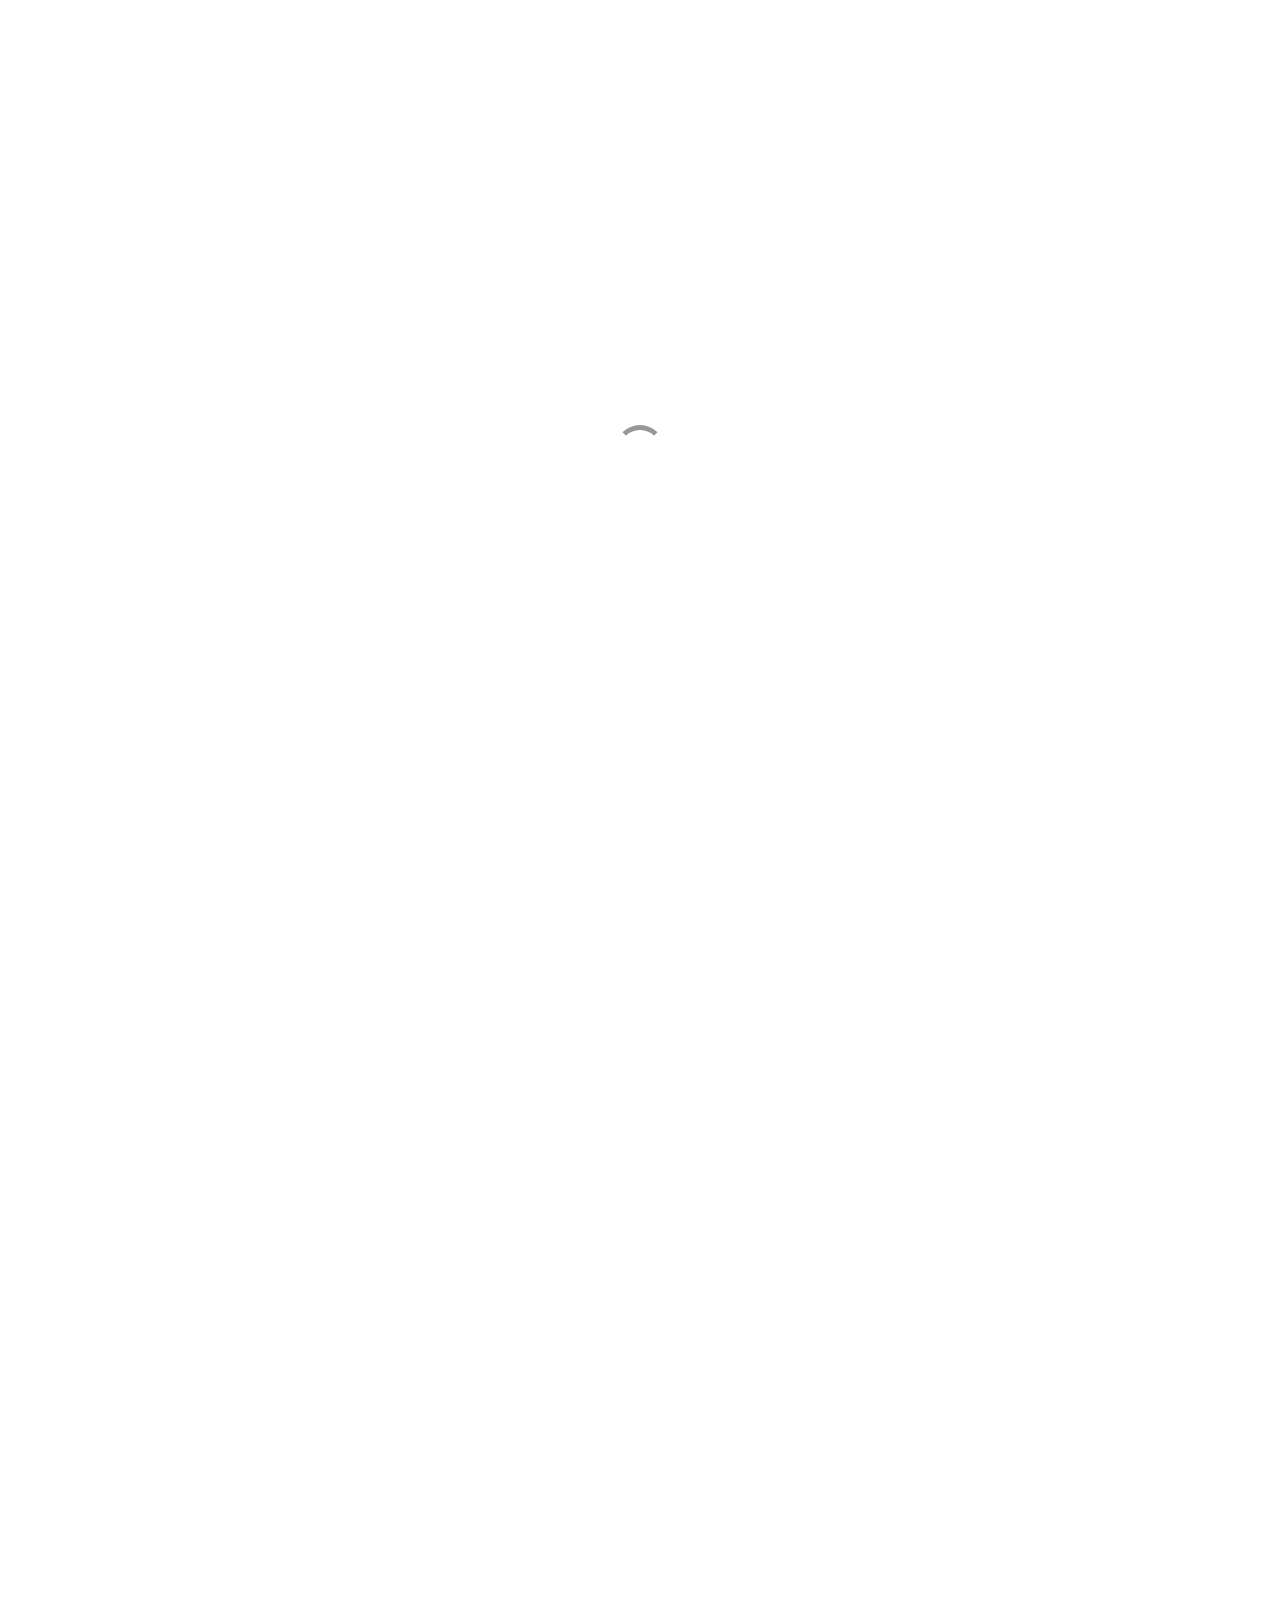
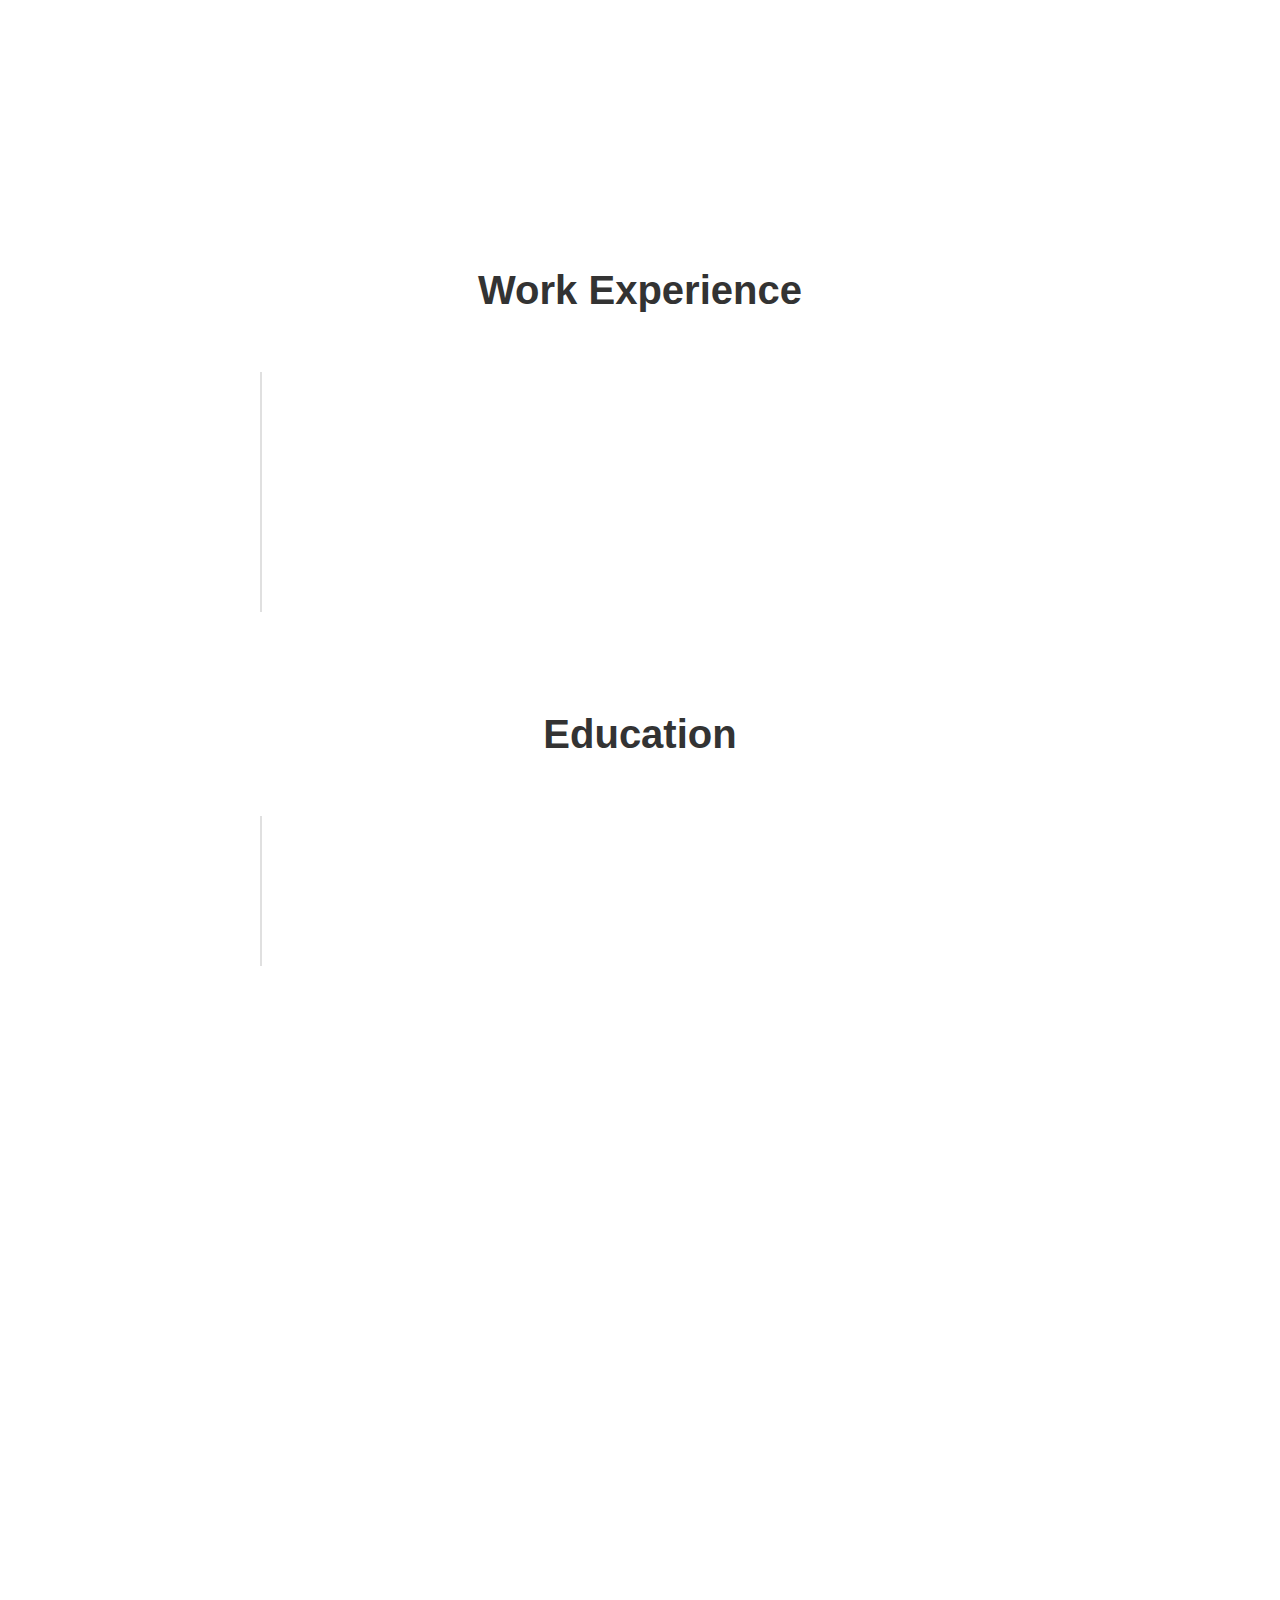
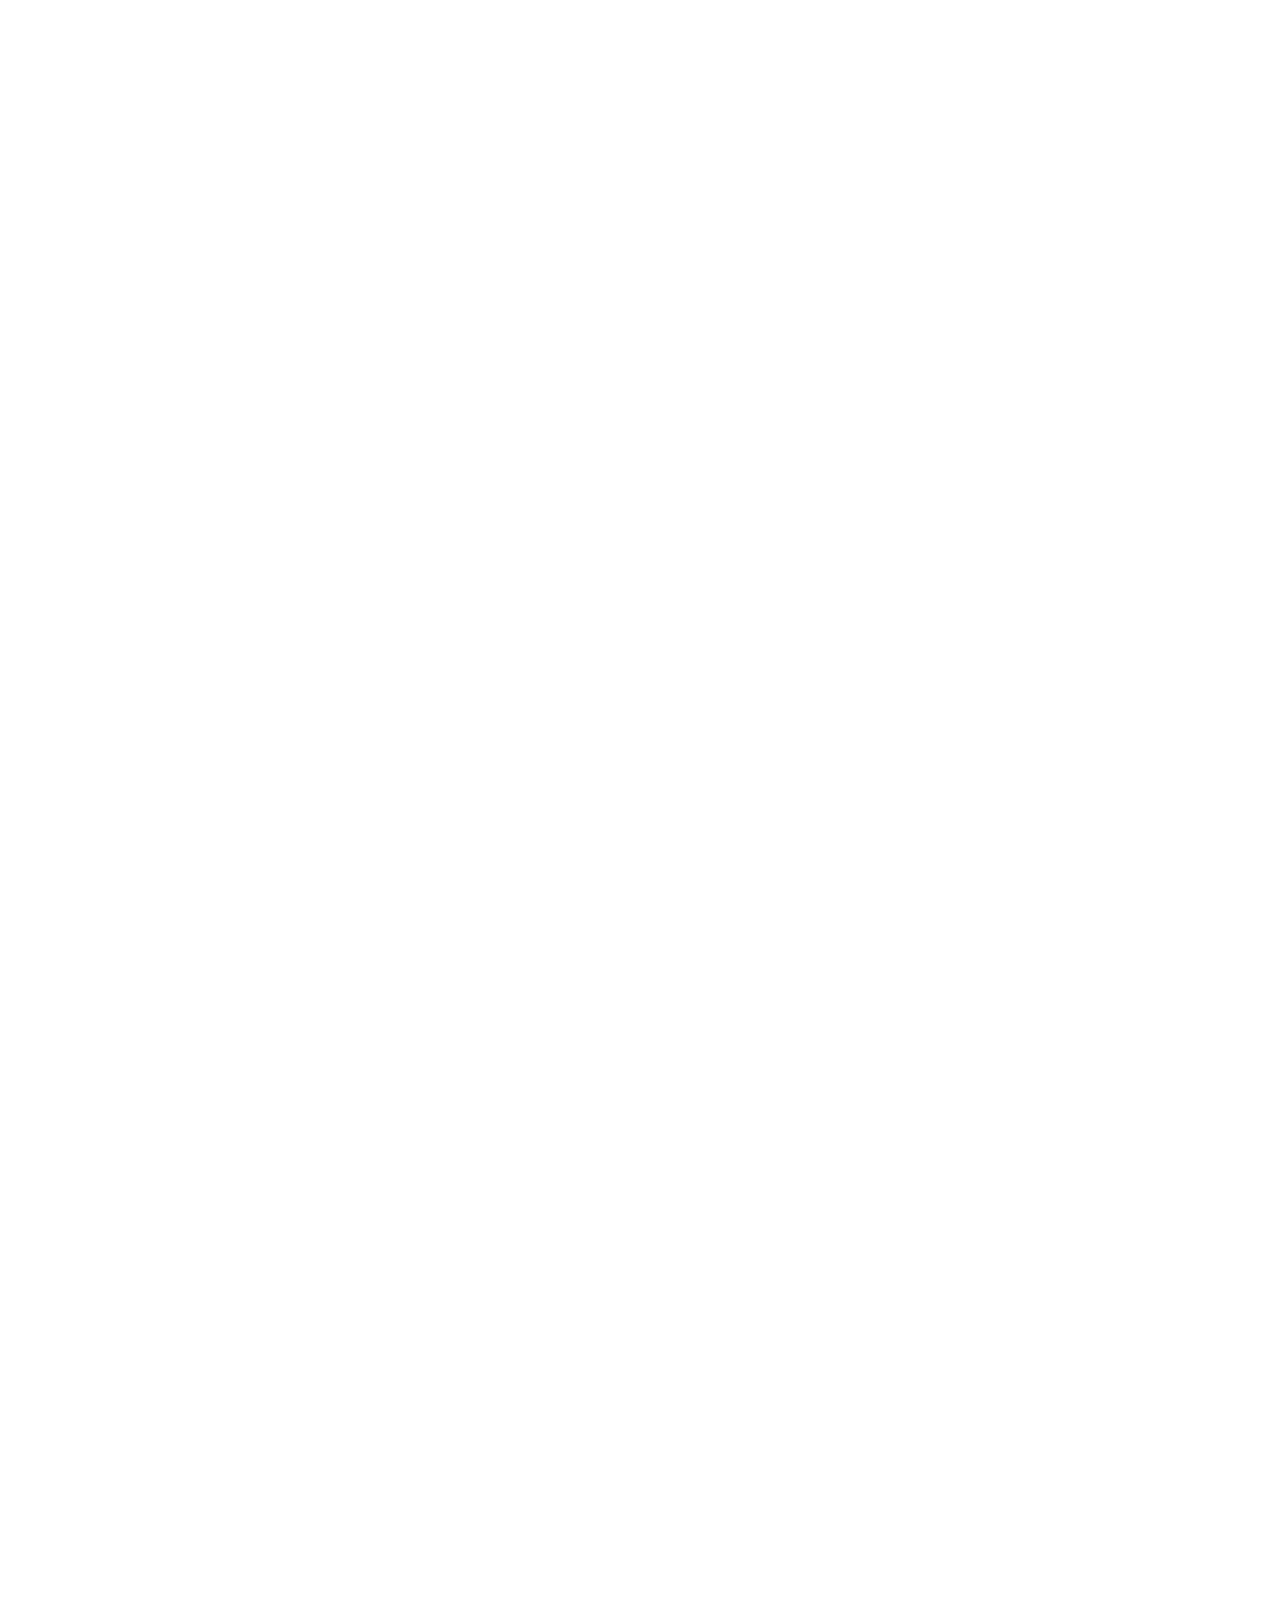
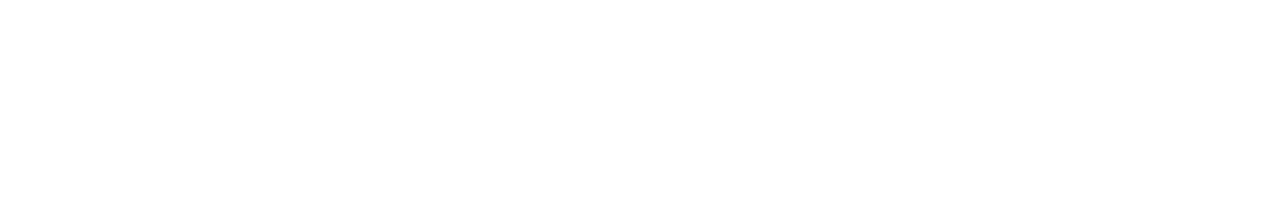
<file: index.html>
<!DOCTYPE html>
<html lang="en">

<head>
    <!-- meta tags -->
    <meta charset="UTF-8">
    <meta name="viewport" content="width=device-width, initial-scale=1.0">
    <meta name="description"
        content="Experienced Software Engineer specializing in PHP, Laravel, VueJs, ReactJs, NextJs, DBMS, Cloud and more. Helped 20+ Businesses turn ideas into scalable Web Solutions">
    <meta name="keywords"
        content="Software Developer, Web Developer, Md. Asaduzzaman, Laravel, PHP, Vue.js, React.js, Next.js, Nuxt.js, MySQL, PostgreSQL, Laravel Livewire, Filament PHP, Tailwind CSS, Bootstrap, jQuery, JavaScript">
    <meta property="og:title" content="Md. Asaduzzaman - Software Engineer">
    <meta property="og:site_name" content="Md. Asaduzzaman">
    <meta property="og:type" content="website">
    <meta property="og:image" content="https://s1kopath.github.io/assets/avatar.jpg">
    <meta property="og:url" content="https://s1kopath.github.io">
    <meta property="og:description"
        content="Explore the portfolio and expertise of Md. Asaduzzaman, a dedicated Software Engineer specializing in modern web and app development.">

    <!-- title & icons -->
    <title>Md. Asaduzzaman - Software Engineer</title>
    <link rel="shortcut icon" href="assets/images/avatar.jpg" type="image/x-icon">

    <!-- google font -->
    <link rel="preconnect" href="https://fonts.googleapis.com">
    <link rel="preconnect" href="https://fonts.gstatic.com" crossorigin>
    <link href="https://fonts.googleapis.com/css2?family=Raleway:ital,wght@0,100..900;1,100..900&display=swap"
        rel="stylesheet">

    <!-- font awesome -->
    <link rel="stylesheet" href="https://cdnjs.cloudflare.com/ajax/libs/font-awesome/6.0.0/css/all.min.css">

    <!-- aos -->
    <link href="assets/css/aos.css" rel="stylesheet">

    <!-- main css -->
    <link rel="stylesheet" href="assets/css/style.css">

</head>

<body>
    <!-- Loading Screen -->
    <div class="loading-screen">
        <div class="loader"></div>
    </div>

    <!-- Hero Section -->
    <section id="hero" class="hero">
        <div class="container">
            <div class="avatar" data-aos="fade-down">
                <img src="assets/images/avatar.jpg" alt="Developer Avatar">
            </div>
            <h1 data-aos="fade-up">Md. Asaduzzaman</h1>
            <p class="tagline" data-aos="fade-up">
                Experienced Software Engineer specializing in PHP, Laravel, VueJs, ReactJs, NextJs, DBMS, Cloud and
                more. Helped 20+ Businesses turn ideas into scalable Web Solutions
            </p>
            <div class="scroll-indicator">
                <i class="fas fa-chevron-down"></i>
            </div>
        </div>
    </section>

    <!-- About Section -->
    <section id="about" class="about">
        <div class="container" data-aos="fade-up">
            <h2>About Me</h2>
            <div class="about-text">
                <p>
                    Hi! 👋 I’m Md. Asaduzzaman, a passionate and dedicated Software Engineer. With over
                    3 years of experience in the software industry, I specialize in building efficient, scalable web
                    applications using <span class="highlight c2">PHP Laravel</span> and modern JavaScript frameworks
                    like
                    <span class="highlight c4">Vue.js</span>, <span class="highlight c1">React.js</span> &
                    <span class="highlight c3">Next.js</span>. I like writing clean, maintainable code by following
                    SOLID & DRY principles
                    and clean
                    architecture practices. I’m an open-source enthusiast who loves exploring new technologies,
                    tools, and stacks—always eager to learn and grow in this ever-evolving field.
                </p>
            </div>
        </div>

        <!-- Tech Stack Section -->
        <div id="tech-stack">
            <div class="container terminal-box" data-aos="fade-up">
                <div class="category" data-aos="fade-up" data-aos-delay="0">Frontend:</div>
                <div class="icons" data-aos="fade-up" data-aos-delay="100">
                    <img src="assets/images/icons/html5-original.svg" title="HTML5" alt="HTML5">
                    <img src="assets/images/icons/css3-plain-wordmark.svg" title="CSS3" alt="CSS3">
                    <img src="assets/images/icons/bootstrap-original-wordmark.svg" title="Bootstrap" alt="Bootstrap">
                    <img src="assets/images/icons/tailwindcss-original.svg" title="Tailwind" alt="Tailwind">
                    <img src="assets/images/icons/javascript-original.svg" title="JavaScript" alt="JavaScript">
                    <img src="assets/images/icons/jquery-original-wordmark.svg" title="jQuery" alt="jQuery">
                    <img src="assets/images/icons/vuejs-line-wordmark.svg" title="Vue.js" alt="Vue">
                    <img src="assets/images/icons/react-original-wordmark.svg" title="React" alt="React">
                    <img src="assets/images/icons/nextjs-original-wordmark.svg" title="Next.js" alt="Next.js">
                    <img src="assets/images/icons/inertia.png" title="Inertia.js" alt="Inertia.js">
                    <img src="assets/images/icons/livewire.png" title="Livewire" alt="Livewire">
                </div>

                <div class="category" data-aos="fade-up" data-aos-delay="200">Backend:</div>
                <div class="icons" data-aos="fade-up" data-aos-delay="300">
                    <img src="assets/images/icons/php-original.svg" title="PHP" alt="PHP">
                    <img src="assets/images/icons/laravel-original.svg" title="Laravel" alt="Laravel">
                    <img src="assets/images/icons/nodejs-original-wordmark.svg" title="Node.js" alt="Node.js">
                    <img src="assets/images/icons/docker-plain.svg" title="Docker" alt="Docker">
                    <img src="assets/images/icons/filament.png" title="Filament" alt="Filament">
                </div>

                <div class="category" data-aos="fade-up" data-aos-delay="400">Databases:</div>
                <div class="icons" data-aos="fade-up" data-aos-delay="500">
                    <img src="assets/images/icons/mysql-original-wordmark.svg" title="MySQL" alt="MySQL">
                    <img src="assets/images/icons/mongodb-original-wordmark.svg" title="MongoDB" alt="MongoDB">
                    <img src="assets/images/icons/postgresql-original-wordmark.svg" title="PostgreSQL" alt="PostgreSQL">
                    <img src="assets/images/icons/slqite.webp" title="Sqlite" alt="Sqlite">
                </div>

                <div class="category" data-aos="fade-up" data-aos-delay="600">Tools:</div>
                <div class="icons" data-aos="fade-up" data-aos-delay="700">
                    <img src="assets/images/icons/git-original-wordmark.svg" title="Git" alt="Git">
                    <img src="assets/images/icons/postman.png" title="Postman" alt="Postman">
                    <img src="assets/images/icons/firebase-plain-wordmark.svg" title="Firebase" alt="Firebase">
                    <img src="assets/images/icons/amazonwebservices-plain-wordmark.svg" title="AWS" alt="AWS">
                    <img src="assets/images/icons/digitalocean-original-wordmark.svg" title="DigitalOcean"
                        alt="DigitalOcean">
                    <img src="assets/images/icons/heroku-original-wordmark.svg" title="Heroku" alt="Heroku">
                    <img src="assets/images/icons/netlify.webp" title="Netlify" alt="Netlify">
                    <img src="assets/images/icons/cpanel.svg" title="cPanel" alt="cPanel">
                </div>
            </div>
        </div>
    </section>

    <!-- Experience Section -->
    <section class="experience" id="experience">
        <div class="container">
            <h2>Work Experience</h2>
            <div class="timeline">
                <div class="timeline-item" data-aos="fade-up" data-aos-delay="0">
                    <div class="company-logo">
                        <img src="assets/images/company/qtec-solution.png" alt="Qtec Solution Limited">
                    </div>
                    <div class="timeline-content">
                        <h3>Software Engineer</h3>
                        <div class="company">Qtec Solution Limited</div>
                        <small class="period">May, 2023 - Present</small>
                    </div>
                    <small class="period-lg">May, 2023 - Present</small>
                </div>
                <div class="timeline-item" data-aos="fade-up" data-aos-delay="200">
                    <div class="company-logo">
                        <img src="assets/images/company/nagadhat-bangladesh.png" alt="Nagadhat Bangladesh Limited">
                    </div>
                    <div class="timeline-content">
                        <h3>Full Stack Web Developer</h3>
                        <div class="company">Nagadhat Bangladesh Limited</div>
                        <small class="period">September, 2021 - April, 2023</small>
                    </div>
                    <small class="period-lg">September, 2021 - April, 2023</small>
                </div>
                <div class="timeline-item" data-aos="fade-up" data-aos-delay="400">
                    <div class="company-logo">
                        <img src="assets/images/company/kodeeo-limited.jpeg" alt="Kodeeo Limited">
                    </div>
                    <div class="timeline-content">
                        <h3>Web Developer Intern</h3>
                        <div class="company">Kodeeo Limited</div>
                        <small class="period">February, 2021 - May, 2021</small>
                    </div>
                    <small class="period-lg">February, 2021 - May, 2021</small>
                </div>
            </div>
        </div>
    </section>

    <!-- Education Section -->
    <section class="experience" id="education">
        <div class="container">
            <h2>Education</h2>
            <div class="timeline">
                <div class="timeline-item" data-aos="fade-up" data-aos-delay="0">
                    <div class="company-logo">
                        <img src="assets/images/education/juniv.jpeg" alt="Jahangirnagar University">
                    </div>
                    <div class="timeline-content">
                        <h3>Master of Science in Computer Science (PMSCS)</h3>
                        <div class="company">Jahangirnagar University, Savar, Dhaka</div>
                        <small class="period">2023</small>
                    </div>
                    <small class="period-lg">2023</small>
                </div>
                <div class="timeline-item" data-aos="fade-up" data-aos-delay="400">
                    <div class="company-logo">
                        <img src="assets/images/education/iubat.jpeg" alt="IUBAT">
                    </div>
                    <div class="timeline-content">
                        <h3>Bachelor of Science in Computer Science and Engineering (BCSE)</h3>
                        <div class="company">International University of Business Agriculture & Technology (IUBAT),
                            Dhaka</div>
                        <small class="period">2021</small>
                    </div>
                    <small class="period-lg">2021</small>
                </div>
            </div>
        </div>
    </section>

    <!-- Projects Section -->
    <section id="projects" class="projects">
        <div class="container" data-aos="fade-up">
            <h2>Projects</h2>
            <div class="projects-grid">
                <div class="project-card" data-aos="fade-up">
                    <div class="project-image">
                        <img src="assets/images/project1.svg" alt="TimeQ Project">
                    </div>
                    <div class="project-content">
                        <h3>TimeQ</h3>
                        <p>A comprehensive project management software designed to streamline planning, execution, and
                            monitoring of tasks within organisations.</p>
                        <div class="project-tech">
                            <span>Laravel 10</span>
                            <span>Vue 3</span>
                            <span>REST API</span>
                            <span>Agora.io</span>
                        </div>
                        <a href="https://timeq.io" class="project-link" target="_blank">View Project <i
                                class="fas fa-arrow-right"></i></a>
                    </div>
                </div>
                <div class="project-card" data-aos="fade-up" data-aos-delay="100">
                    <div class="project-image">
                        <img src="assets/images/project2.svg" alt="Plant Shop Project">
                    </div>
                    <div class="project-content">
                        <h3>Plant Shop</h3>
                        <p>A single page e-commerce website with dynamic customization, multiple payment gateways, and
                            delivery partner integration.</p>
                        <div class="project-tech">
                            <span>Laravel 11</span>
                            <span>Vue 3</span>
                            <span>InertiaJs</span>
                            <span>SQL Server</span>
                        </div>
                        <a href="https://plantshop.qtecsolution.net" class="project-link" target="_blank">View Project
                            <i class="fas fa-arrow-right"></i></a>
                    </div>
                </div>
                <div class="project-card" data-aos="fade-up" data-aos-delay="300">
                    <div class="project-image">
                        <img src="assets/images/project4.svg" alt="Nagadhat Project">
                    </div>
                    <div class="project-content">
                        <h3>Nagadhat.com</h3>
                        <p>Multivendor e-commerce with Multi-level Affiliate marketing, featuring REST API for Outlet
                            POS and mobile App with PWA support.</p>
                        <div class="project-tech">
                            <span>Laravel 8</span>
                            <span>Vue 3</span>
                            <span>REST API</span>
                            <span>SQL Server</span>
                        </div>
                        <a href="https://nagadhat.com.bd" class="project-link" target="_blank">View Project <i
                                class="fas fa-arrow-right"></i></a>
                    </div>
                </div>
            </div>
            <div class="view-all-projects" data-aos="fade-up">
                <a href="projects.html" class="btn-view-all">View All Projects <i class="fas fa-arrow-right"></i></a>
            </div>
        </div>
    </section>

    <!-- Contact Section -->
    <section id="contact" class="contact">
        <div class="container" data-aos="fade-up">
            <h2>Get In Touch</h2>
            <div class="contact-content">
                <div class="social-links">
                    <a href="https://github.com/s1kopath" class="social-link" data-aos="fade-up" data-aos-delay="100"><i
                            class="fab fa-github"></i></a>
                    <a href="https://www.linkedin.com/in/asaduzzaman-arob" class="social-link" data-aos="fade-up"
                        data-aos-delay="200"><i class="fab fa-linkedin"></i></a>
                </div>
                <form class="contact-form" data-aos="fade-up">
                    <div class="form-group">
                        <input type="text" placeholder="Your Name" required>
                    </div>
                    <div class="form-group">
                        <input type="email" placeholder="Your Email" required>
                    </div>
                    <div class="form-group">
                        <textarea placeholder="Your Message" required></textarea>
                    </div>
                    <button type="submit" class="submit-btn">Send Message</button>
                </form>
            </div>
        </div>
    </section>

    <script src="https://unpkg.com/aos@2.3.1/dist/aos.js"></script>
    <script src="assets/js/script.js"></script>
</body>

</html>
</file>
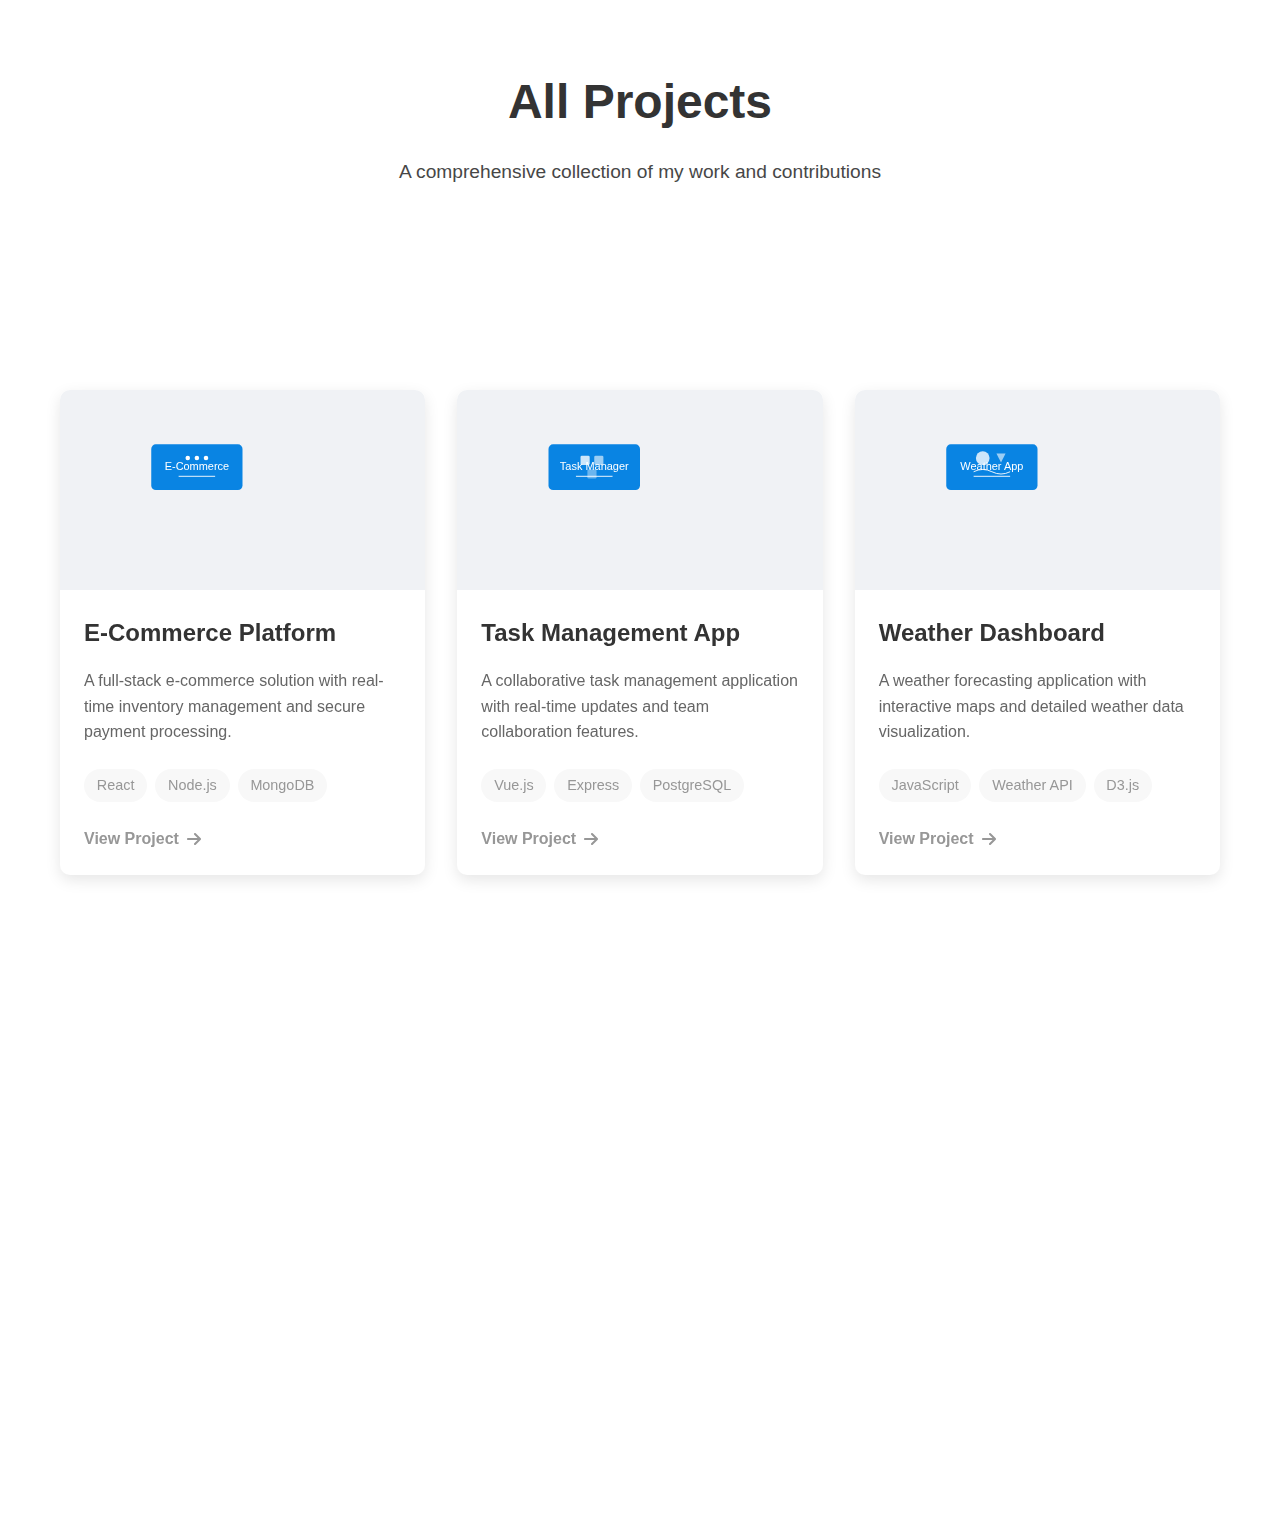
<file: projects.html>
<!DOCTYPE html>
<html lang="en">
<head>
    <meta charset="UTF-8">
    <meta name="viewport" content="width=device-width, initial-scale=1.0">
    <title>All Projects - Web Developer Portfolio</title>
    <link rel="stylesheet" href="styles.css">
    <link rel="stylesheet" href="https://cdnjs.cloudflare.com/ajax/libs/font-awesome/6.0.0/css/all.min.css">
    <link href="https://unpkg.com/aos@2.3.1/dist/aos.css" rel="stylesheet">
</head>
<body>
    <!-- Projects Header -->
    <header class="projects-header">
        <div class="container">
            <h1>All Projects</h1>
            <p>A comprehensive collection of my work and contributions</p>
            <a href="index.html" class="back-to-home"><i class="fas fa-arrow-left"></i> Back to Home</a>
        </div>
    </header>

    <!-- All Projects Grid -->
    <section class="all-projects">
        <div class="container">
            <div class="projects-grid">
                <!-- Featured Projects -->
                <div class="project-card" data-aos="fade-up">
                    <div class="project-image">
                        <img src="assets/project1.svg" alt="E-Commerce Platform">
                    </div>
                    <div class="project-content">
                        <h3>E-Commerce Platform</h3>
                        <p>A full-stack e-commerce solution with real-time inventory management and secure payment processing.</p>
                        <div class="project-tech">
                            <span>React</span>
                            <span>Node.js</span>
                            <span>MongoDB</span>
                        </div>
                        <a href="#" class="project-link">View Project <i class="fas fa-arrow-right"></i></a>
                    </div>
                </div>

                <div class="project-card" data-aos="fade-up">
                    <div class="project-image">
                        <img src="assets/project2.svg" alt="Task Management App">
                    </div>
                    <div class="project-content">
                        <h3>Task Management App</h3>
                        <p>A collaborative task management application with real-time updates and team collaboration features.</p>
                        <div class="project-tech">
                            <span>Vue.js</span>
                            <span>Express</span>
                            <span>PostgreSQL</span>
                        </div>
                        <a href="#" class="project-link">View Project <i class="fas fa-arrow-right"></i></a>
                    </div>
                </div>

                <div class="project-card" data-aos="fade-up">
                    <div class="project-image">
                        <img src="assets/project3.svg" alt="Weather Dashboard">
                    </div>
                    <div class="project-content">
                        <h3>Weather Dashboard</h3>
                        <p>A weather forecasting application with interactive maps and detailed weather data visualization.</p>
                        <div class="project-tech">
                            <span>JavaScript</span>
                            <span>Weather API</span>
                            <span>D3.js</span>
                        </div>
                        <a href="#" class="project-link">View Project <i class="fas fa-arrow-right"></i></a>
                    </div>
                </div>

                <div class="project-card" data-aos="fade-up">
                    <div class="project-image">
                        <img src="assets/project4.svg" alt="Fitness Tracker">
                    </div>
                    <div class="project-content">
                        <h3>Fitness Tracker</h3>
                        <p>A comprehensive fitness tracking application with workout plans and progress monitoring.</p>
                        <div class="project-tech">
                            <span>React Native</span>
                            <span>Firebase</span>
                            <span>Redux</span>
                        </div>
                        <a href="#" class="project-link">View Project <i class="fas fa-arrow-right"></i></a>
                    </div>
                </div>

                <!-- Additional Projects -->
                <div class="project-card" data-aos="fade-up">
                    <div class="project-image">
                        <img src="assets/project1.svg" alt="Blog Platform">
                    </div>
                    <div class="project-content">
                        <h3>Blog Platform</h3>
                        <p>A modern blogging platform with markdown support and built-in SEO optimization.</p>
                        <div class="project-tech">
                            <span>Next.js</span>
                            <span>GraphQL</span>
                            <span>PostgreSQL</span>
                        </div>
                        <a href="#" class="project-link">View Project <i class="fas fa-arrow-right"></i></a>
                    </div>
                </div>

                <div class="project-card" data-aos="fade-up">
                    <div class="project-image">
                        <img src="assets/project2.svg" alt="Social Media Dashboard">
                    </div>
                    <div class="project-content">
                        <h3>Social Media Dashboard</h3>
                        <p>A comprehensive social media management dashboard with analytics and scheduling features.</p>
                        <div class="project-tech">
                            <span>Angular</span>
                            <span>Node.js</span>
                            <span>Redis</span>
                        </div>
                        <a href="#" class="project-link">View Project <i class="fas fa-arrow-right"></i></a>
                    </div>
                </div>
            </div>
        </div>
    </section>

    <script src="https://unpkg.com/aos@2.3.1/dist/aos.js"></script>
    <script>
        AOS.init({
            duration: 1000,
            once: true,
            offset: 100
        });
    </script>
</body>
</html>
</file>
<file: assets/css/style.css>
/* Global Styles */
:root {
    --primary-color: #333333;
    --secondary-color: #979797;
    --text-color: #333333;
    --background-color: #ffffff;
    --transition: all 0.3s ease;
}

* {
    margin: 0;
    padding: 0;
    box-sizing: border-box;
}

body {
    font-family: 'Segoe UI', Tahoma, Geneva, Verdana, sans-serif;
    line-height: 1.6;
    color: var(--text-color);
    overflow-x: hidden;
}

.container {
    max-width: 800px;
    margin: 0 auto;
    padding: 0 20px;
}

/* Loading Screen */
.loading-screen {
    position: fixed;
    top: 0;
    left: 0;
    width: 100%;
    height: 100%;
    background-color: var(--background-color);
    display: flex;
    justify-content: center;
    align-items: center;
    z-index: 1000;
    transition: opacity 0.5s ease;
}

.loader {
    width: 50px;
    height: 50px;
    border: 5px solid var(--background-color);
    border-top-color: var(--secondary-color);
    border-radius: 50%;
    animation: spin 1s linear infinite;
}

@keyframes spin {
    to {
        transform: rotate(360deg);
    }
}

/* Hero Section */
.hero {
    height: 100vh;
    display: flex;
    align-items: center;
    justify-content: center;
    text-align: center;
    position: relative;
    background-color: var(--background-color);
}

.avatar {
    width: 200px;
    height: 200px;
    margin: 0 auto 2rem;
    border-radius: 50%;
    overflow: hidden;
}

.avatar img {
    width: 100%;
    height: 100%;
    object-fit: cover;
}

.hero h1 {
    font-size: 3rem;
    margin-bottom: 1rem;
    color: var(--primary-color);
}

@media (max-width: 768px) {
    .hero h1 {
        font-size: 1.8rem !important;
    }

    .hero p {
        font-size: 1rem;
    }
}

.tagline {
    font-size: 1.5rem;
    color: var(--secondary-color);
    margin-bottom: 2rem;
}

.scroll-indicator {
    position: absolute;
    bottom: 2rem;
    left: 50%;
    transform: translateX(-50%);
    animation: bounce 2s infinite;
    cursor: pointer;
}

.scroll-indicator i {
    font-size: 2rem;
    color: var(--secondary-color);
}

@keyframes bounce {

    0%,
    20%,
    50%,
    80%,
    100% {
        transform: translateY(0);
    }

    40% {
        transform: translateY(-20px);
    }

    60% {
        transform: translateY(-10px);
    }
}

/* About Section */
.about {
    padding: 5rem 0;
}

.about h2 {
    text-align: center;
    margin-bottom: 3rem;
    font-size: 2.5rem;
}

.about-text {
    font-size: 1.2rem;
    line-height: 1.8;
    margin-bottom: 2rem;
    text-align: justify;
}

.highlight {
    font-weight: bold;
}

.highlight.c1:hover {
    background-color: #61DBFB;
}

.highlight.c2:hover {
    background-color: #F05340;
}

.highlight.c3:hover {
    background-color: #a4a4a4;
}

.highlight.c4:hover {
    background-color: #41B883;
}


/* Projects Section */
.projects {
    padding: 5rem 0;
    background-color: var(--background-color);
}

.projects h2 {
    text-align: center;
    margin-bottom: 3rem;
    font-size: 2.5rem;
}

.projects-grid {
    display: grid;
    grid-template-columns: repeat(auto-fit, minmax(300px, 1fr));
    gap: 2rem;
    margin-bottom: 3rem;
}

.project-card {
    background: #fff;
    border-radius: 10px;
    overflow: hidden;
    box-shadow: 0 5px 15px rgba(0, 0, 0, 0.1);
    transition: var(--transition);
}

.project-card:hover {
    transform: translateY(-5px);
    box-shadow: 0 8px 20px rgba(0, 0, 0, 0.15);
}

.project-image {
    width: 100%;
    height: 200px;
    overflow: hidden;
}

.project-image img {
    width: 100%;
    height: 100%;
    object-fit: cover;
    transition: var(--transition);
}

.project-card:hover .project-image img {
    transform: scale(1.05);
}

.project-content {
    padding: 1.5rem;
}

.project-content h3 {
    font-size: 1.5rem;
    margin-bottom: 1rem;
    color: var(--primary-color);
}

.project-content p {
    margin-bottom: 1.5rem;
    color: #666;
}

.project-tech {
    display: flex;
    flex-wrap: wrap;
    gap: 0.5rem;
    margin-bottom: 1.5rem;
}

.project-tech span {
    background: #f8f8f8;
    padding: 0.3rem 0.8rem;
    border-radius: 20px;
    font-size: 0.9rem;
    color: var(--secondary-color);
}

.project-link {
    display: inline-flex;
    align-items: center;
    gap: 0.5rem;
    color: var(--secondary-color);
    text-decoration: none;
    font-weight: 600;
    transition: var(--transition);
}

.project-link:hover {
    gap: 0.8rem;
}

.view-all-projects {
    text-align: center;
}

.btn-view-all {
    display: inline-flex;
    align-items: center;
    gap: 0.5rem;
    background: var(--secondary-color);
    color: white;
    padding: 1rem 2rem;
    border-radius: 30px;
    text-decoration: none;
    font-weight: 600;
    transition: var(--transition);
}

.btn-view-all:hover {
    background: #555555;
    gap: 0.8rem;
}

/* Projects Page Styles */
.projects-header {
    background: var(--background-color);
    padding: 4rem 0;
    color: var(--primary-color);
    text-align: center;
}

.projects-header h1 {
    font-size: 3rem;
    margin-bottom: 1rem;
}

.projects-header p {
    font-size: 1.2rem;
    opacity: 0.9;
    margin-bottom: 2rem;
}

.back-to-home {
    display: inline-flex;
    align-items: center;
    gap: 0.5rem;
    color: white;
    text-decoration: none;
    font-weight: 600;
    transition: var(--transition);
}

.back-to-home:hover {
    opacity: 0.8;
    gap: 0.8rem;
}

.all-projects {
    padding: 5rem 0;
    background-color: var(--background-color);
}

/* Experience Section */
.experience {
    padding: 30px 0;
    background-color: var(--background-color);
}

.experience h2 {
    text-align: center;
    margin-bottom: 50px;
    font-size: 2.5rem;
    color: var(--text-color);
}

.timeline {
    max-width: 800px;
    margin: 0 auto;
    position: relative;
}

.timeline::before {
    content: '';
    position: absolute;
    left: 0;
    top: 0;
    height: 100%;
    width: 2px;
    background: var(--secondary-color);
    opacity: 0.3;
}

.timeline-item {
    display: flex;
    align-items: center;
    margin-bottom: 30px;
    gap: 30px;
    position: relative;
    opacity: 0;
    transform: translateY(20px);
    transition: all 0.5s ease;
    padding-left: 20px;
}

.timeline-item::before {
    content: '';
    position: absolute;
    left: 0;
    width: 12px;
    height: 12px;
    background: var(--secondary-color);
    border-radius: 50%;
    transform: translateX(-50%);
}

.timeline-item.aos-animate {
    opacity: 1;
    transform: translateY(0);
}

.company-logo {
    width: 60px;
    height: 60px;
    flex-shrink: 0;
    border-radius: 50%;
    overflow: hidden;
    background-color: #fff;
}

.company-logo img {
    width: 100%;
    height: 100%;
    object-fit: contain;
    padding: 8px;
}

.timeline-content {
    flex: 1;
}

.timeline-content h3 {
    margin: 0;
    color: var(--text-color);
    font-size: 1rem;
    font-weight: 600;
}

.timeline-content .company {
    color: var(--primary-color);
    font-weight: 500;
    margin-bottom: 3px;
    font-size: 1rem;
}

.period,
.period-lg {
    color: var(--secondary-color);
}


.period {
    display: none;
}

.period-lg {
    display: block;
}

/* Responsive Design */
@media (max-width: 768px) {
    .timeline-item {
        flex-direction: row;
        gap: 6px;
        margin-bottom: 20px;
        padding: 0 15px;
    }

    .company-logo {
        width: 45px;
        height: 45px;
        border-radius: 8px;
    }

    .timeline-content h3 {
        font-size: 1rem;
        margin-bottom: 2px;
    }

    .timeline-content .company {
        font-size: 0.9rem;
        margin-bottom: 2px;
    }

    .experience h2 {
        font-size: 1.8rem;
        margin-bottom: 30px;
    }

    .company-logo {
        left: 0;
        width: 60px;
        height: 60px;
    }

    .period {
        display: block;
    }

    .period-lg {
        display: none;
    }

    .timeline-content {
        width: calc(100% - 100px);
    }

    .timeline-item:nth-child(even) .company-logo {
        left: 0;
        right: auto;
    }
}

/* Contact Section */
.contact {
    padding: 5rem 0;
    background-color: var(--background-color);
}

.contact h2 {
    text-align: center;
    margin-bottom: 3rem;
    font-size: 2.5rem;
}

.contact-content {
    max-width: 600px;
    margin: 0 auto;
}

.social-links {
    display: flex;
    justify-content: center;
    gap: 2rem;
    margin-bottom: 3rem;
}

.social-link {
    font-size: 2rem;
    color: var(--primary-color);
    transition: var(--transition);
}

.social-link:hover {
    color: var(--secondary-color);
    transform: translateY(-5px);
}

.contact-form {
    display: grid;
    gap: 1.5rem;
}

.form-group input,
.form-group textarea {
    width: 100%;
    padding: 1rem;
    border: 1px solid #ddd;
    border-radius: 5px;
    font-size: 1rem;
}

.form-group textarea {
    height: 150px;
    resize: none;
}

.submit-btn {
    background-color: var(--secondary-color);
    color: white;
    padding: 1rem 2rem;
    border: none;
    border-radius: 5px;
    cursor: pointer;
    font-size: 1rem;
    transition: var(--transition);
}

.submit-btn:hover {
    background-color: var(--primary-color);
}

/* tech-stack */
.terminal-box .category {
    font-weight: bold;
    margin-top: 15px;
}

.terminal-box .icons {
    display: flex;
    flex-wrap: wrap;
    gap: 10px;
    margin: 10px 0 20px 20px;
}

.terminal-box .icons img {
    height: 40px;
    width: auto;
    transition: transform 0.2s ease;
}

.terminal-box .icons img:hover {
    transform: scale(1.5);
    cursor: pointer;
}
</file>
<file: styles.css>
/* Global Styles */
:root {
    --primary-color: #333333;
    --secondary-color: #979797;
    --text-color: #333333;
    --background-color: #ffffff;
    --transition: all 0.3s ease;
}

* {
    margin: 0;
    padding: 0;
    box-sizing: border-box;
}

body {
    font-family: 'Segoe UI', Tahoma, Geneva, Verdana, sans-serif;
    line-height: 1.6;
    color: var(--text-color);
    overflow-x: hidden;
}

.container {
    max-width: 1200px;
    margin: 0 auto;
    padding: 0 20px;
}

/* Loading Screen */
.loading-screen {
    position: fixed;
    top: 0;
    left: 0;
    width: 100%;
    height: 100%;
    background-color: var(--background-color);
    display: flex;
    justify-content: center;
    align-items: center;
    z-index: 1000;
    transition: opacity 0.5s ease;
}

.loader {
    width: 50px;
    height: 50px;
    border: 5px solid var(--background-color);
    border-top-color: var(--secondary-color);
    border-radius: 50%;
    animation: spin 1s linear infinite;
}

@keyframes spin {
    to {
        transform: rotate(360deg);
    }
}

/* Hero Section */
.hero {
    height: 100vh;
    display: flex;
    align-items: center;
    justify-content: center;
    text-align: center;
    position: relative;
    background-color: var(--background-color);
}

.avatar {
    width: 200px;
    height: 200px;
    margin: 0 auto 2rem;
    border-radius: 50%;
    overflow: hidden;
}

.avatar img {
    width: 100%;
    height: 100%;
    object-fit: cover;
}

.hero h1 {
    font-size: 3rem;
    margin-bottom: 1rem;
    color: var(--primary-color);
}

@media (max-width: 768px) {
    .hero h1 {
        font-size: 1.8rem !important;
    }

    .hero p {
        font-size: 1rem;
    }
}

.tagline {
    font-size: 1.5rem;
    color: var(--secondary-color);
    margin-bottom: 2rem;
}

.scroll-indicator {
    position: absolute;
    bottom: 2rem;
    left: 50%;
    transform: translateX(-50%);
    animation: bounce 2s infinite;
}

.scroll-indicator i {
    font-size: 2rem;
    color: var(--secondary-color);
}

@keyframes bounce {

    0%,
    20%,
    50%,
    80%,
    100% {
        transform: translateY(0);
    }

    40% {
        transform: translateY(-20px);
    }

    60% {
        transform: translateY(-10px);
    }
}

/* Tech Stack Slider */
.tech-stack-slider {
    padding: 2rem 0;
    background-color: var(--background-color);
    overflow: hidden;
}

.slider-container {
    width: 100%;
    overflow: hidden;
}

.slider-track {
    display: flex;
    animation: scroll 30s linear infinite;
    gap: 2rem;
}

.tech-icon {
    display: flex;
    align-items: center;
    justify-content: center;
    min-width: 100px;
    padding: 1rem;
    font-size: 2.5rem;
    color: var(--secondary-color);
    transition: var(--transition);
}

.tech-icon:hover {
    color: var(--primary-color);
    transform: scale(1.1);
}

@keyframes scroll {
    0% {
        transform: translateX(0);
    }

    100% {
        transform: translateX(-50%);
    }
}

.tech-icon img {
    width: 100%;
    height: auto;
}

/* About Section */
.about {
    padding: 5rem 0;
    background-color: var(--background-color);
}

.about h2 {
    text-align: center;
    margin-bottom: 3rem;
    font-size: 2.5rem;
}

.about-content {
    display: grid;
    grid-template-columns: 1fr 1fr;
    gap: 3rem;
    align-items: center;
}

.about-images {
    display: grid;
    grid-template-columns: repeat(2, 1fr);
    gap: 1rem;
}

.about-images img {
    width: 100%;
    border-radius: 10px;
    box-shadow: 0 5px 15px rgba(0, 0, 0, 0.1);
}

/* Projects Section */
.projects {
    padding: 5rem 0;
    background-color: var(--background-color);
}

.projects h2 {
    text-align: center;
    margin-bottom: 3rem;
    font-size: 2.5rem;
}

.projects-grid {
    display: grid;
    grid-template-columns: repeat(auto-fit, minmax(300px, 1fr));
    gap: 2rem;
    margin-bottom: 3rem;
}

.project-card {
    background: #fff;
    border-radius: 10px;
    overflow: hidden;
    box-shadow: 0 5px 15px rgba(0, 0, 0, 0.1);
    transition: var(--transition);
}

.project-card:hover {
    transform: translateY(-5px);
    box-shadow: 0 8px 20px rgba(0, 0, 0, 0.15);
}

.project-image {
    width: 100%;
    height: 200px;
    overflow: hidden;
}

.project-image img {
    width: 100%;
    height: 100%;
    object-fit: cover;
    transition: var(--transition);
}

.project-card:hover .project-image img {
    transform: scale(1.05);
}

.project-content {
    padding: 1.5rem;
}

.project-content h3 {
    font-size: 1.5rem;
    margin-bottom: 1rem;
    color: var(--primary-color);
}

.project-content p {
    margin-bottom: 1.5rem;
    color: #666;
}

.project-tech {
    display: flex;
    flex-wrap: wrap;
    gap: 0.5rem;
    margin-bottom: 1.5rem;
}

.project-tech span {
    background: #f8f8f8;
    padding: 0.3rem 0.8rem;
    border-radius: 20px;
    font-size: 0.9rem;
    color: var(--secondary-color);
}

.project-link {
    display: inline-flex;
    align-items: center;
    gap: 0.5rem;
    color: var(--secondary-color);
    text-decoration: none;
    font-weight: 600;
    transition: var(--transition);
}

.project-link:hover {
    gap: 0.8rem;
}

.view-all-projects {
    text-align: center;
}

.btn-view-all {
    display: inline-flex;
    align-items: center;
    gap: 0.5rem;
    background: var(--secondary-color);
    color: white;
    padding: 1rem 2rem;
    border-radius: 30px;
    text-decoration: none;
    font-weight: 600;
    transition: var(--transition);
}

.btn-view-all:hover {
    background: #555555;
    gap: 0.8rem;
}

/* Projects Page Styles */
.projects-header {
    background: var(--background-color);
    padding: 4rem 0;
    color: var(--primary-color);
    text-align: center;
}

.projects-header h1 {
    font-size: 3rem;
    margin-bottom: 1rem;
}

.projects-header p {
    font-size: 1.2rem;
    opacity: 0.9;
    margin-bottom: 2rem;
}

.back-to-home {
    display: inline-flex;
    align-items: center;
    gap: 0.5rem;
    color: white;
    text-decoration: none;
    font-weight: 600;
    transition: var(--transition);
}

.back-to-home:hover {
    opacity: 0.8;
    gap: 0.8rem;
}

.all-projects {
    padding: 5rem 0;
    background-color: var(--background-color);
}

/* Experience Section */
.experience {
    padding: 30px 0;
    background-color: var(--background-color);
}

.experience h2 {
    text-align: center;
    margin-bottom: 50px;
    font-size: 2.5rem;
    color: var(--text-color);
}

.timeline {
    max-width: 800px;
    margin: 0 auto;
    position: relative;
}

.timeline::before {
    content: '';
    position: absolute;
    left: 0;
    top: 0;
    height: 100%;
    width: 2px;
    background: var(--secondary-color);
    opacity: 0.3;
}

.timeline-item {
    display: flex;
    align-items: center;
    margin-bottom: 30px;
    gap: 30px;
    position: relative;
    opacity: 0;
    transform: translateY(20px);
    transition: all 0.5s ease;
    padding-left: 20px;
}

.timeline-item::before {
    content: '';
    position: absolute;
    left: 0;
    width: 12px;
    height: 12px;
    background: var(--secondary-color);
    border-radius: 50%;
    transform: translateX(-50%);
}

.timeline-item.aos-animate {
    opacity: 1;
    transform: translateY(0);
}

.company-logo {
    width: 60px;
    height: 60px;
    flex-shrink: 0;
    border-radius: 50%;
    overflow: hidden;
    background-color: #fff;
}

.company-logo img {
    width: 100%;
    height: 100%;
    object-fit: contain;
    padding: 8px;
}

.timeline-content {
    flex: 1;
}

.timeline-content h3 {
    margin: 0;
    color: var(--text-color);
    font-size: 1rem;
    font-weight: 600;
}

.timeline-content .company {
    color: var(--primary-color);
    font-weight: 500;
    margin-bottom: 3px;
    font-size: 1rem;
}

.period,
.period-lg {
    color: var(--secondary-color);
}


.period {
    display: none;
}

.period-lg {
    display: block;
}


/* Responsive Design */
@media (max-width: 768px) {
    .timeline-item {
        flex-direction: row;
        gap: 6px;
        margin-bottom: 20px;
        padding: 0 15px;
    }

    .company-logo {
        width: 45px;
        height: 45px;
        border-radius: 8px;
    }

    .timeline-content h3 {
        font-size: 1rem;
        margin-bottom: 2px;
    }

    .timeline-content .company {
        font-size: 0.9rem;
        margin-bottom: 2px;
    }

    .experience h2 {
        font-size: 1.8rem;
        margin-bottom: 30px;
    }

    .company-logo {
        left: 0;
        width: 60px;
        height: 60px;
    }

    .period {
        display: block;
    }

    .period-lg {
        display: none;
    }

    .timeline-content {
        width: calc(100% - 100px);
    }

    .timeline-item:nth-child(even) .company-logo {
        left: 0;
        right: auto;
    }
}

/* Contact Section */
.contact {
    padding: 5rem 0;
    background-color: var(--background-color);
}

.contact h2 {
    text-align: center;
    margin-bottom: 3rem;
    font-size: 2.5rem;
}

.contact-content {
    max-width: 600px;
    margin: 0 auto;
}

.social-links {
    display: flex;
    justify-content: center;
    gap: 2rem;
    margin-bottom: 3rem;
}

.social-link {
    font-size: 2rem;
    color: var(--primary-color);
    transition: var(--transition);
}

.social-link:hover {
    color: var(--secondary-color);
    transform: translateY(-5px);
}

.contact-form {
    display: grid;
    gap: 1.5rem;
}

.form-group input,
.form-group textarea {
    width: 100%;
    padding: 1rem;
    border: 1px solid #ddd;
    border-radius: 5px;
    font-size: 1rem;
}

.form-group textarea {
    height: 150px;
    resize: none;
}

.submit-btn {
    background-color: var(--secondary-color);
    color: white;
    padding: 1rem 2rem;
    border: none;
    border-radius: 5px;
    cursor: pointer;
    font-size: 1rem;
    transition: var(--transition);
}

.submit-btn:hover {
    background-color: var(--primary-color);
}
</file>
